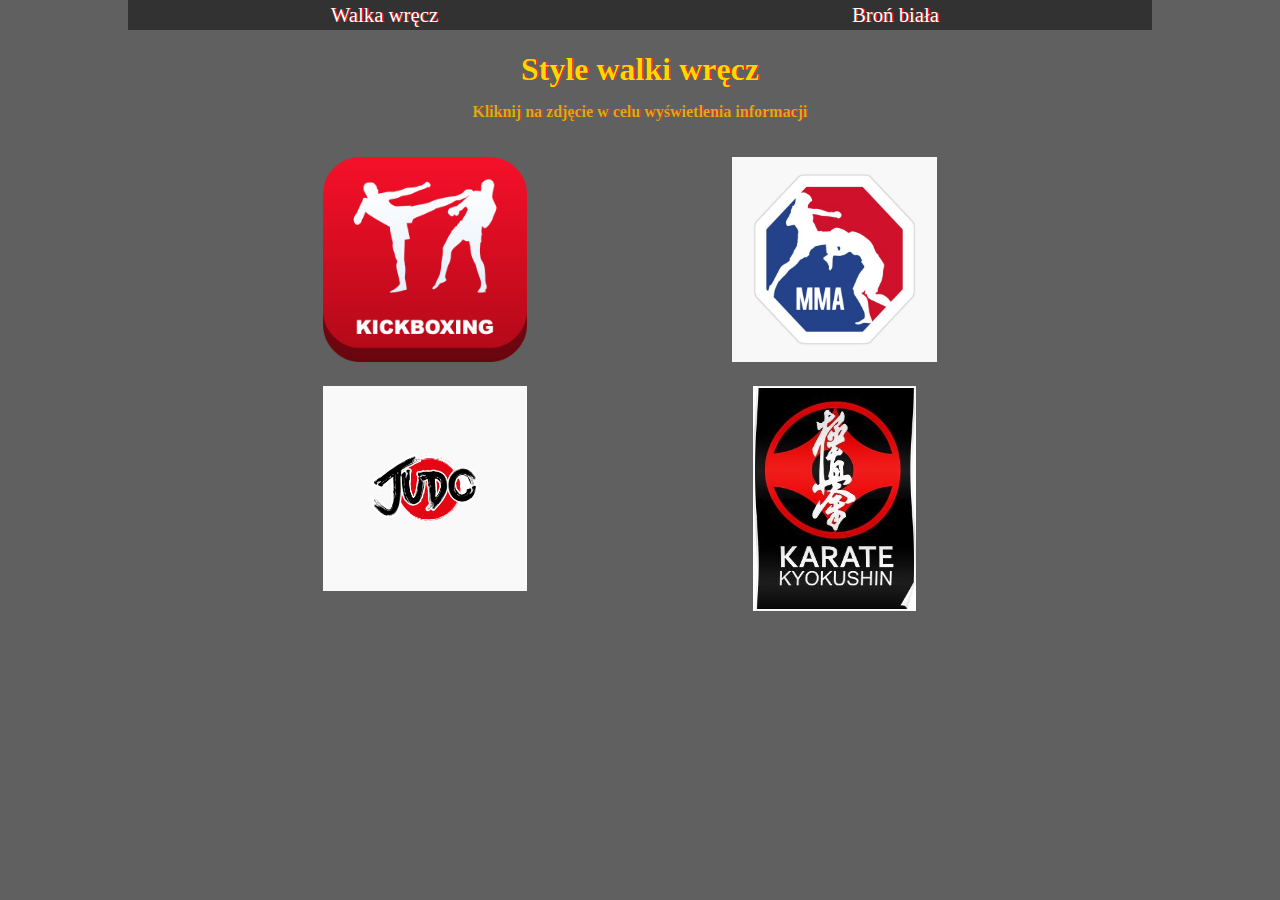
<file: index.html>
<!DOCTYPE html>
<html lang="pl">
<head>
    <meta charset="UTF-8">
    <meta http-equiv="X-UA-Compatible" content="IE=edge">
    <meta name="viewport" content="width=device-width, initial-scale=1.0">
    <title>Strona Główna</title>
    <link rel="stylesheet" href="files/styl1.css">
</head>
<body>
<div id="con">
        <div id="h1l">
            <table>
                <tr id="test"><td><a href="index.html">Walka wręcz</a></td><td><a href="files/Untitled-5.html">Broń biała</a></td></tr>
            </table>
        </div>
    <div id="main-block">
       <div id="top"><h1>Style walki wręcz<br/> <span>Kliknij na zdjęcie w celu wyświetlenia informacji</span></h1></div>
    <div id="m2">
       <div class="bl">
        <a href="files/Untitled-1.html"><img src="files/kb.png"class="kb"></a> 
       </div>
       <div class="bl">
        <a href="files/Untitled-2.html"><img src="files/mma.jpg" class="kb"></a>
       </div>
       <div style="clear: both;"></div>
       <div class="bl">
        <a href="files/Untitled-3.html"><img src="files/judo.jpg"class="kb"></a>
       </div>
       <div class="bl">
        <a href="files/Untitled-4.html"><img src="files/ka.jpg"id="mm"></a>
       </div>
    
       <div style="clear:both;"></div>
    </div>
    </div>
    
    <div id="foot">
    </div>
</div>
</body>
</html>
</file>
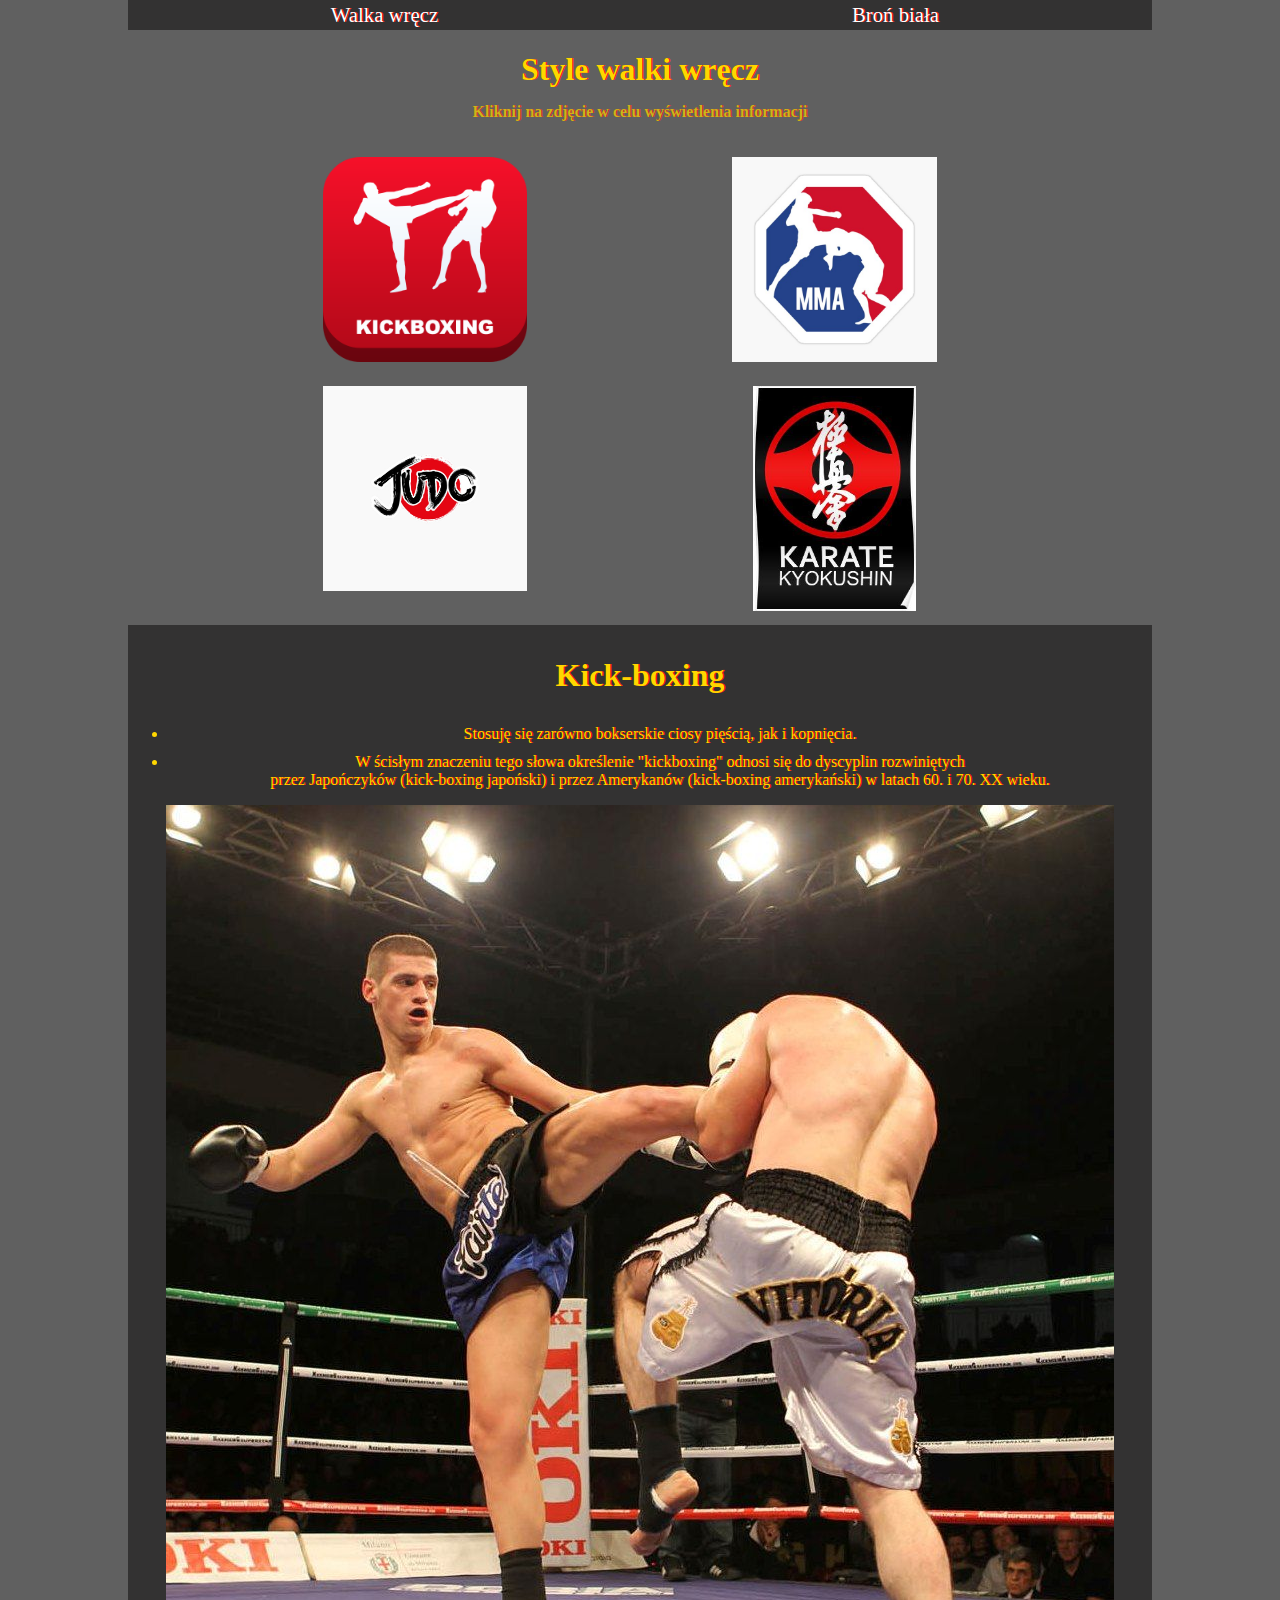
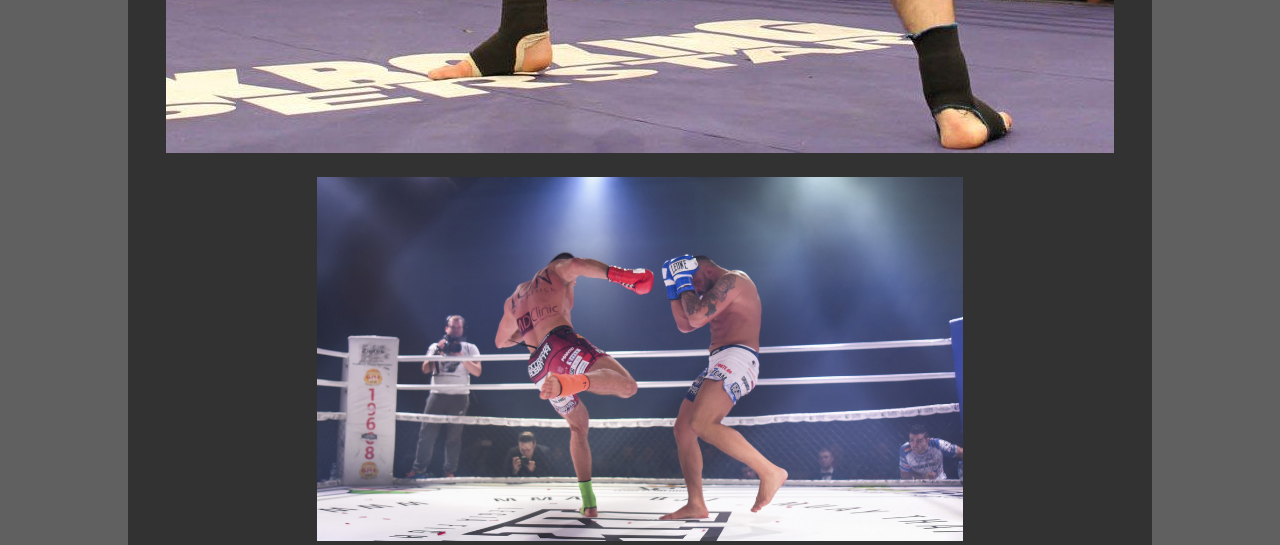
<file: files/Untitled-1.html>
<!DOCTYPE html>
<html lang="pl">
<head>
    <meta charset="UTF-8">
    <meta http-equiv="X-UA-Compatible" content="IE=edge">
    <meta name="viewport" content="width=device-width, initial-scale=1.0">
    <title>Strona Główna</title>
    <link rel="stylesheet" href="styl1.css">
</head>
<body>
<div id="con">
        <div id="h1l">
            <table>
                <tr id="test"><td><a href="../index.html">Walka wręcz</a></td><td><a href="Untitled-5.html">Broń biała</a></td></tr>
            </table>
        </div>
    <div id="main-block">
       <div id="top"><h1>Style walki wręcz<br/> <span>Kliknij na zdjęcie w celu wyświetlenia informacji</span></h1></div>
    <div id="m2">
       <div class="bl">
        <a href="Untitled-1.html"><img src="kb.png" class="kb"></a>
       </div>
       <div class="bl">
        <a href="Untitled-2.html"><img src="mma.jpg" class="kb"></a>
       </div>
       <div style="clear: both;"></div>
       <div class="bl">
        <a href="Untitled-3.html"><img src="judo.jpg"class="kb"></a>
       </div>
       <div class="bl">
        <a href="Untitled-4.html"><img src="ka.jpg"id="mm"></a>
       </div>
    
       <div style="clear:both;"></div>
    </div>
       <div id="bot">
        <h1>Kick-boxing</h1>
        <ul>
            <li>Stosuję się zarówno bokserskie ciosy pięścią, jak i kopnięcia.</li>
            <li>W ścisłym znaczeniu tego słowa określenie "kickboxing" odnosi się do dyscyplin rozwiniętych <br/>przez Japończyków (kick-boxing japoński) i przez Amerykanów (kick-boxing amerykański) w latach 60. i 70. XX wieku.</li>
        </ul>
        <img src="kick1.jpg"><br/>
        <img src="kick2.jpg" id="kick2"><br/>
        
    </div>
    </div>
    
    <div id="foot">
    </div>
</div>
</body>
</html>
</file>
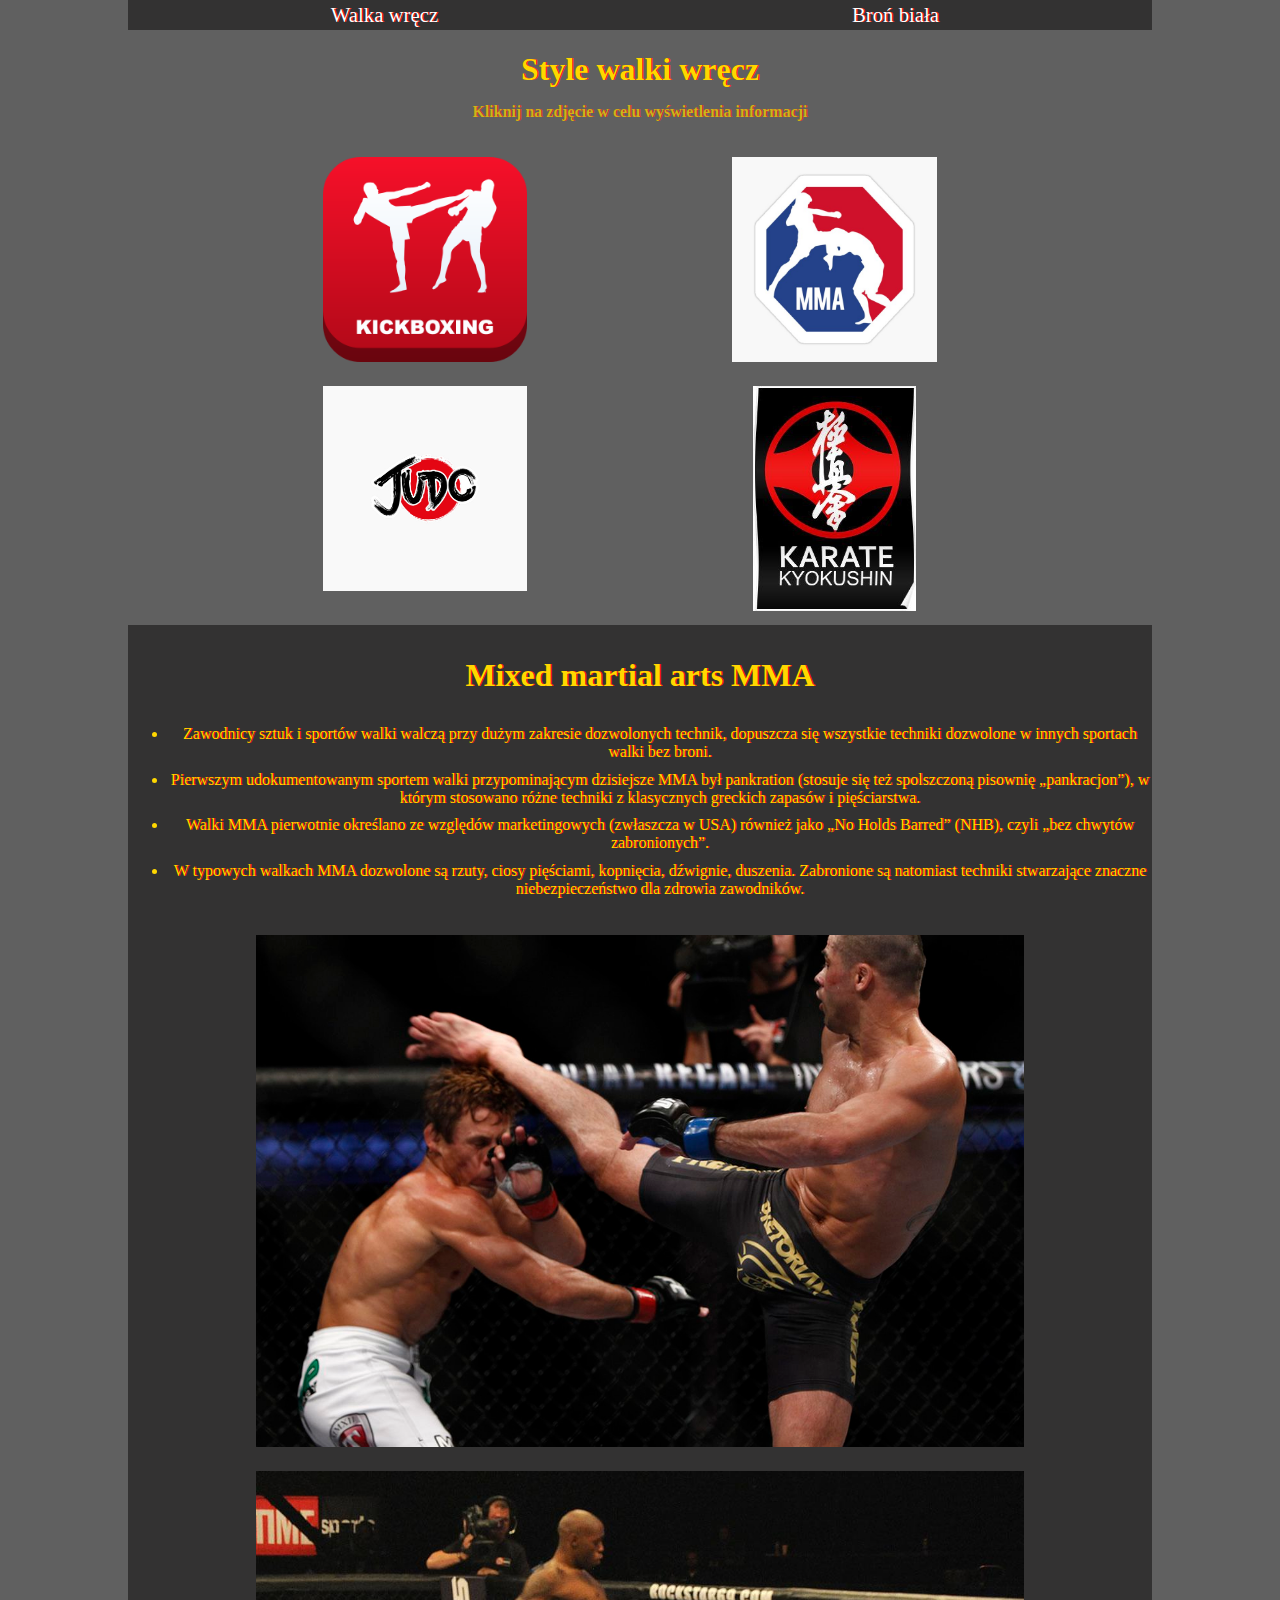
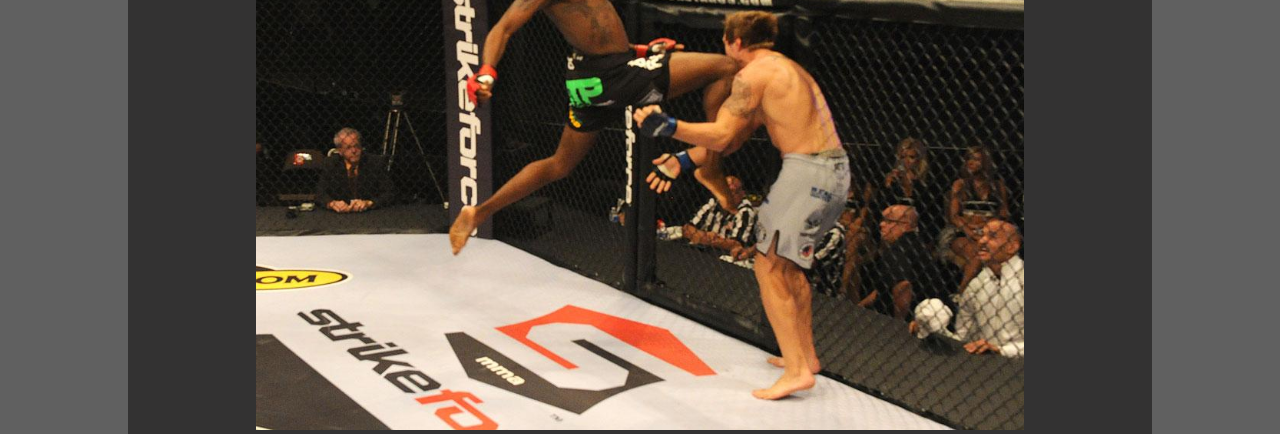
<file: files/Untitled-2.html>
<!DOCTYPE html>
<html lang="pl">
<head>
    <meta charset="UTF-8">
    <meta http-equiv="X-UA-Compatible" content="IE=edge">
    <meta name="viewport" content="width=device-width, initial-scale=1.0">
    <title>Strona Główna</title>
    <link rel="stylesheet" href="styl1.css">
</head>
<body>
<div id="con">
        <div id="h1l">
            <table>
                <tr id="test"><td><a href="../index.html">Walka wręcz</a></td><td><a href="Untitled-5.html">Broń biała</a></td></tr>
            </table>
        </div>
    <div id="main-block">
       <div id="top"><h1>Style walki wręcz<br/> <span>Kliknij na zdjęcie w celu wyświetlenia informacji</span></h1></div>
    <div id="m2">
       <div class="bl">
        <a href="Untitled-1.html"><img src="kb.png" class="kb"></a>
       </div>
       <div class="bl">
        <a href="Untitled-2.html"><img src="mma.jpg" class="kb"></a>
       </div>
       <div style="clear: both;"></div>
       <div class="bl">
        <a href="Untitled-3.html"><img src="judo.jpg"class="kb"></a>
       </div>
       <div class="bl">
        <a href="Untitled-4.html"><img src="ka.jpg"id="mm"></a>
       </div>
    
       <div style="clear:both;"></div>
    </div>
       <div id="bot">
        <h1>Mixed martial arts MMA</h1>
        <ul>
            <li>Zawodnicy sztuk i sportów walki walczą przy dużym zakresie dozwolonych technik, dopuszcza się wszystkie techniki dozwolone w innych sportach walki bez broni.</li>
            <li>Pierwszym udokumentowanym sportem walki przypominającym dzisiejsze MMA był pankration 
                (stosuje się też spolszczoną pisownię „pankracjon”), w którym stosowano różne techniki z klasycznych greckich zapasów i pięściarstwa. </li>
            <li>Walki MMA pierwotnie określano ze względów marketingowych (zwłaszcza w USA) również jako „No Holds Barred” (NHB), czyli „bez chwytów zabronionych”.</li>
            <li>W typowych walkach MMA dozwolone są rzuty, ciosy pięściami, kopnięcia, dźwignie, duszenia. Zabronione są natomiast techniki stwarzające znaczne niebezpieczeństwo dla zdrowia zawodników.</li>
        </ul>
        <img src="101.jpg"class="ju"><br/>
        <img src="102.jpg"class="ju"><br/>
        
    </div>
    </div>
    
    <div id="foot">
    </div>
</div>
</body>
</html>
</file>
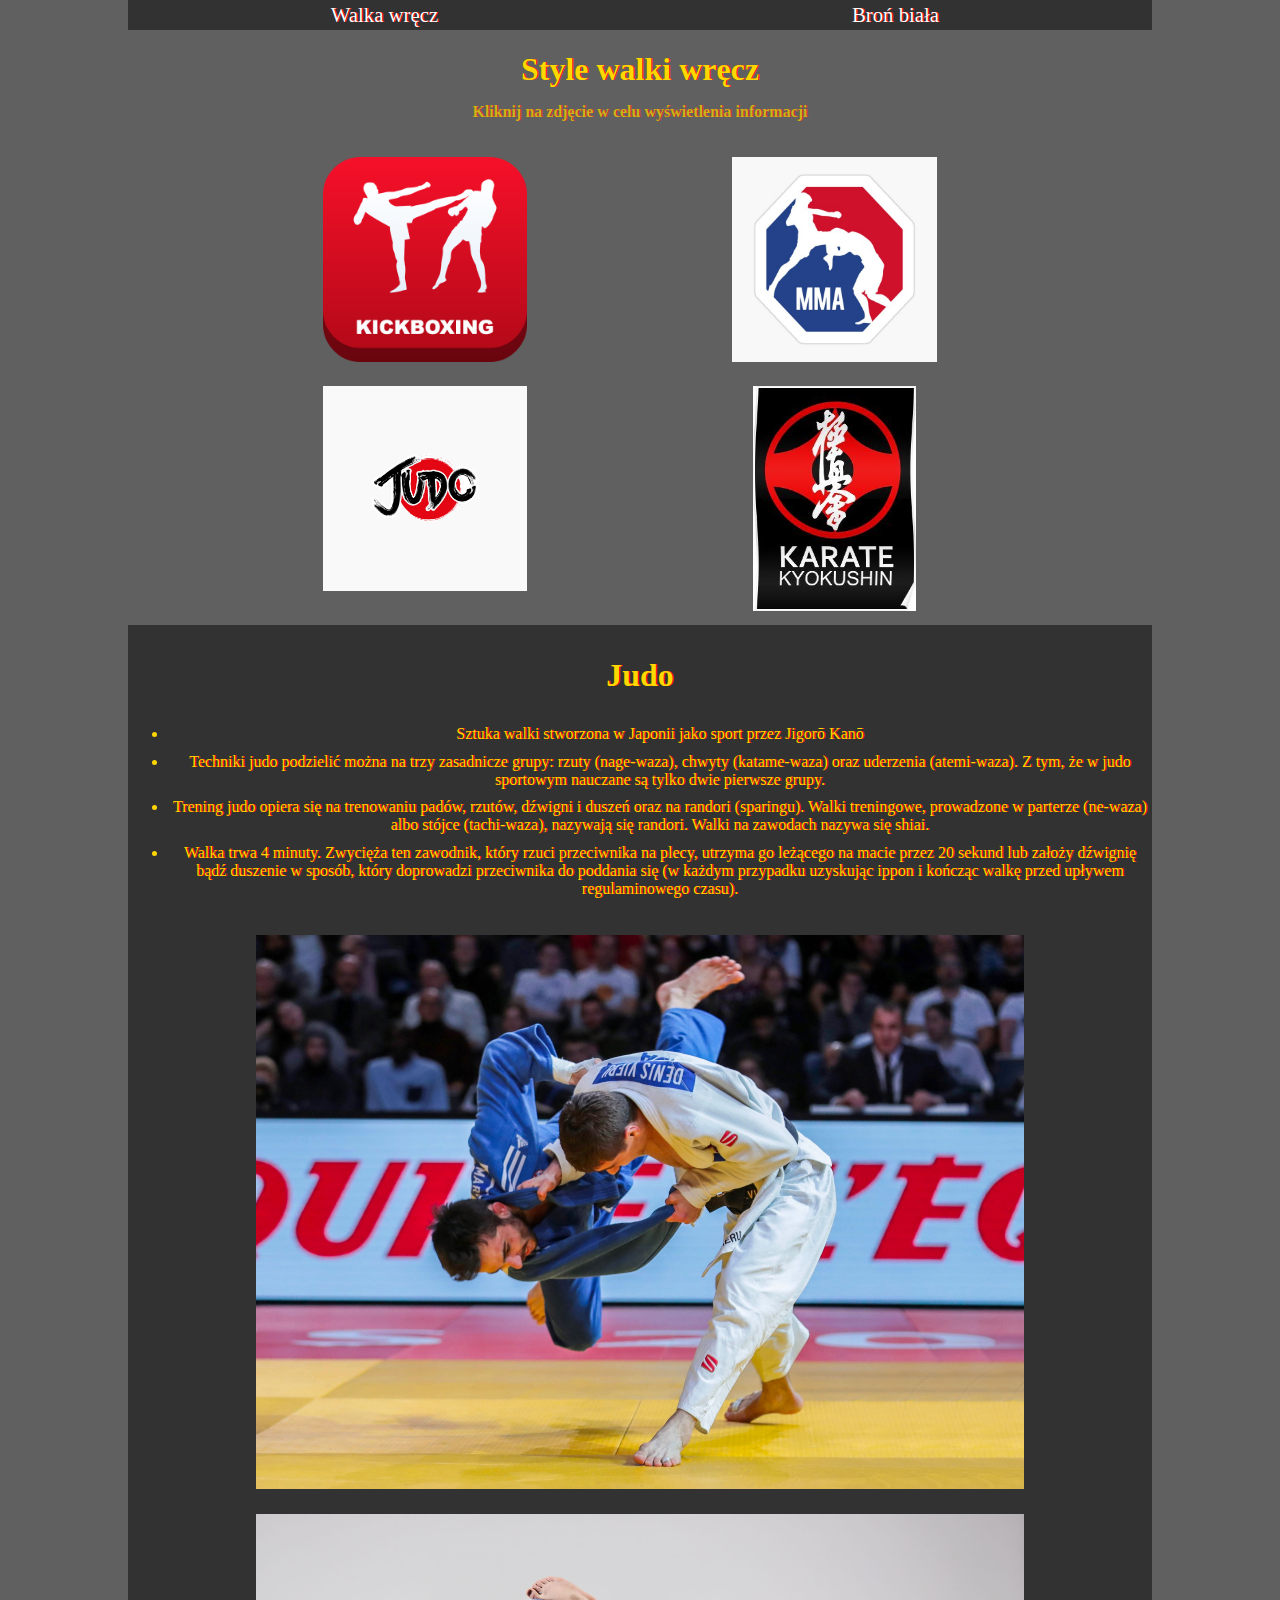
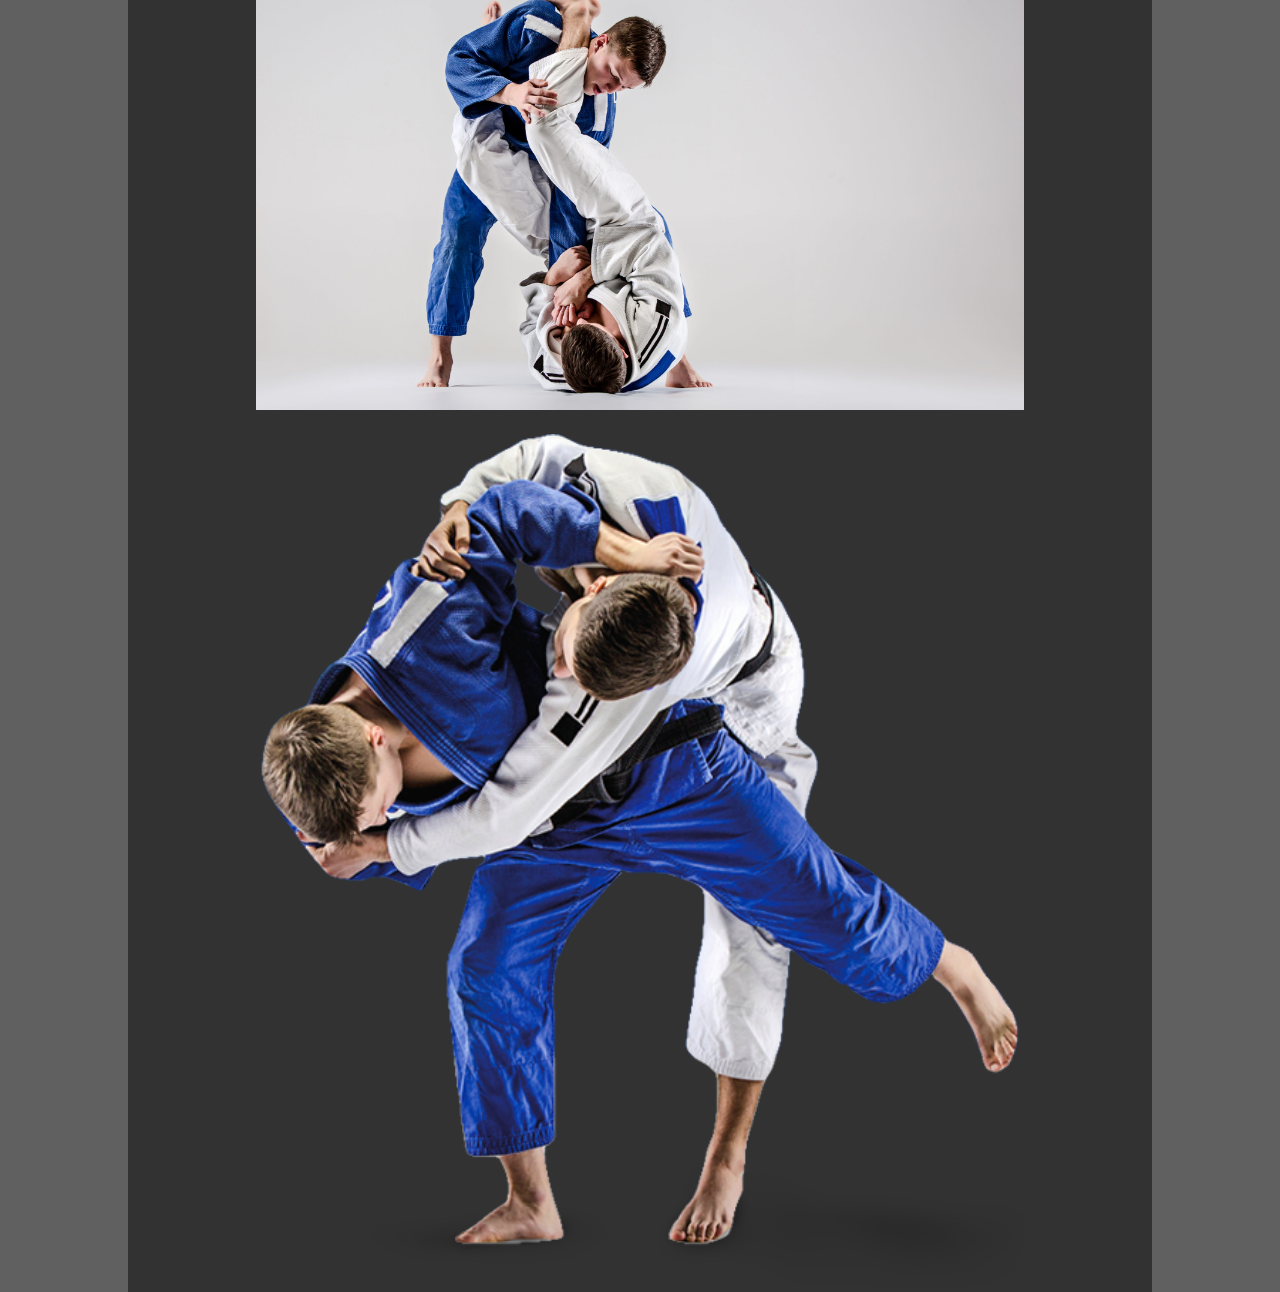
<file: files/Untitled-3.html>
<!DOCTYPE html>
<html lang="pl">
<head>
    <meta charset="UTF-8">
    <meta http-equiv="X-UA-Compatible" content="IE=edge">
    <meta name="viewport" content="width=device-width, initial-scale=1.0">
    <title>Strona Główna</title>
    <link rel="stylesheet" href="styl1.css">
</head>
<body>
<div id="con">
        <div id="h1l">
            <table>
                <tr id="test"><td><a href="../index.html">Walka wręcz</a></td><td><a href="Untitled-5.html">Broń biała</a></td></tr>
            </table>
        </div>
    <div id="main-block">
       <div id="top"><h1>Style walki wręcz<br/> <span>Kliknij na zdjęcie w celu wyświetlenia informacji</span></h1></div>
    <div id="m2">
       <div class="bl">
        <a href="Untitled-1.html"><img src="kb.png" class="kb"></a>
       </div>
       <div class="bl">
        <a href="Untitled-2.html"><img src="mma.jpg" class="kb"></a>
       </div>
       <div style="clear: both;"></div>
       <div class="bl">
        <a href="Untitled-3.html"><img src="judo.jpg"class="kb"></a>
       </div>
       <div class="bl">
        <a href="Untitled-4.html"><img src="ka.jpg"id="mm"></a>
       </div>
    
       <div style="clear:both;"></div>
    </div>
       <div id="bot">
        <h1>Judo</h1>
        <ul>
            <li>Sztuka walki stworzona w Japonii jako sport przez Jigorō Kanō</li>
            <li>Techniki judo podzielić można na trzy zasadnicze grupy: rzuty (nage-waza), chwyty (katame-waza) oraz uderzenia (atemi-waza). Z tym, że w judo sportowym nauczane są tylko dwie pierwsze grupy. </li>
            <li>Trening judo opiera się na trenowaniu padów, rzutów, dźwigni i duszeń oraz na randori (sparingu). Walki treningowe, prowadzone w parterze (ne-waza) albo stójce (tachi-waza), nazywają się randori. Walki na zawodach nazywa się shiai.</li>
            <li>Walka trwa 4 minuty. Zwycięża ten zawodnik, który rzuci przeciwnika na plecy, utrzyma go leżącego na macie przez 20 sekund lub założy dźwignię bądź duszenie w sposób, który doprowadzi przeciwnika do poddania się (w każdym przypadku uzyskując ippon i kończąc walkę przed upływem regulaminowego czasu). </li>
        </ul>
        <img src="j1.jpg" class="ju"><br/>
        <img src="j2.jpg" class="ju"><br/>
        <img src="j3.png" class="ju">
        
    </div>
    </div>
    
    <div id="foot">
    </div>
</div>
</body>
</html>
</file>
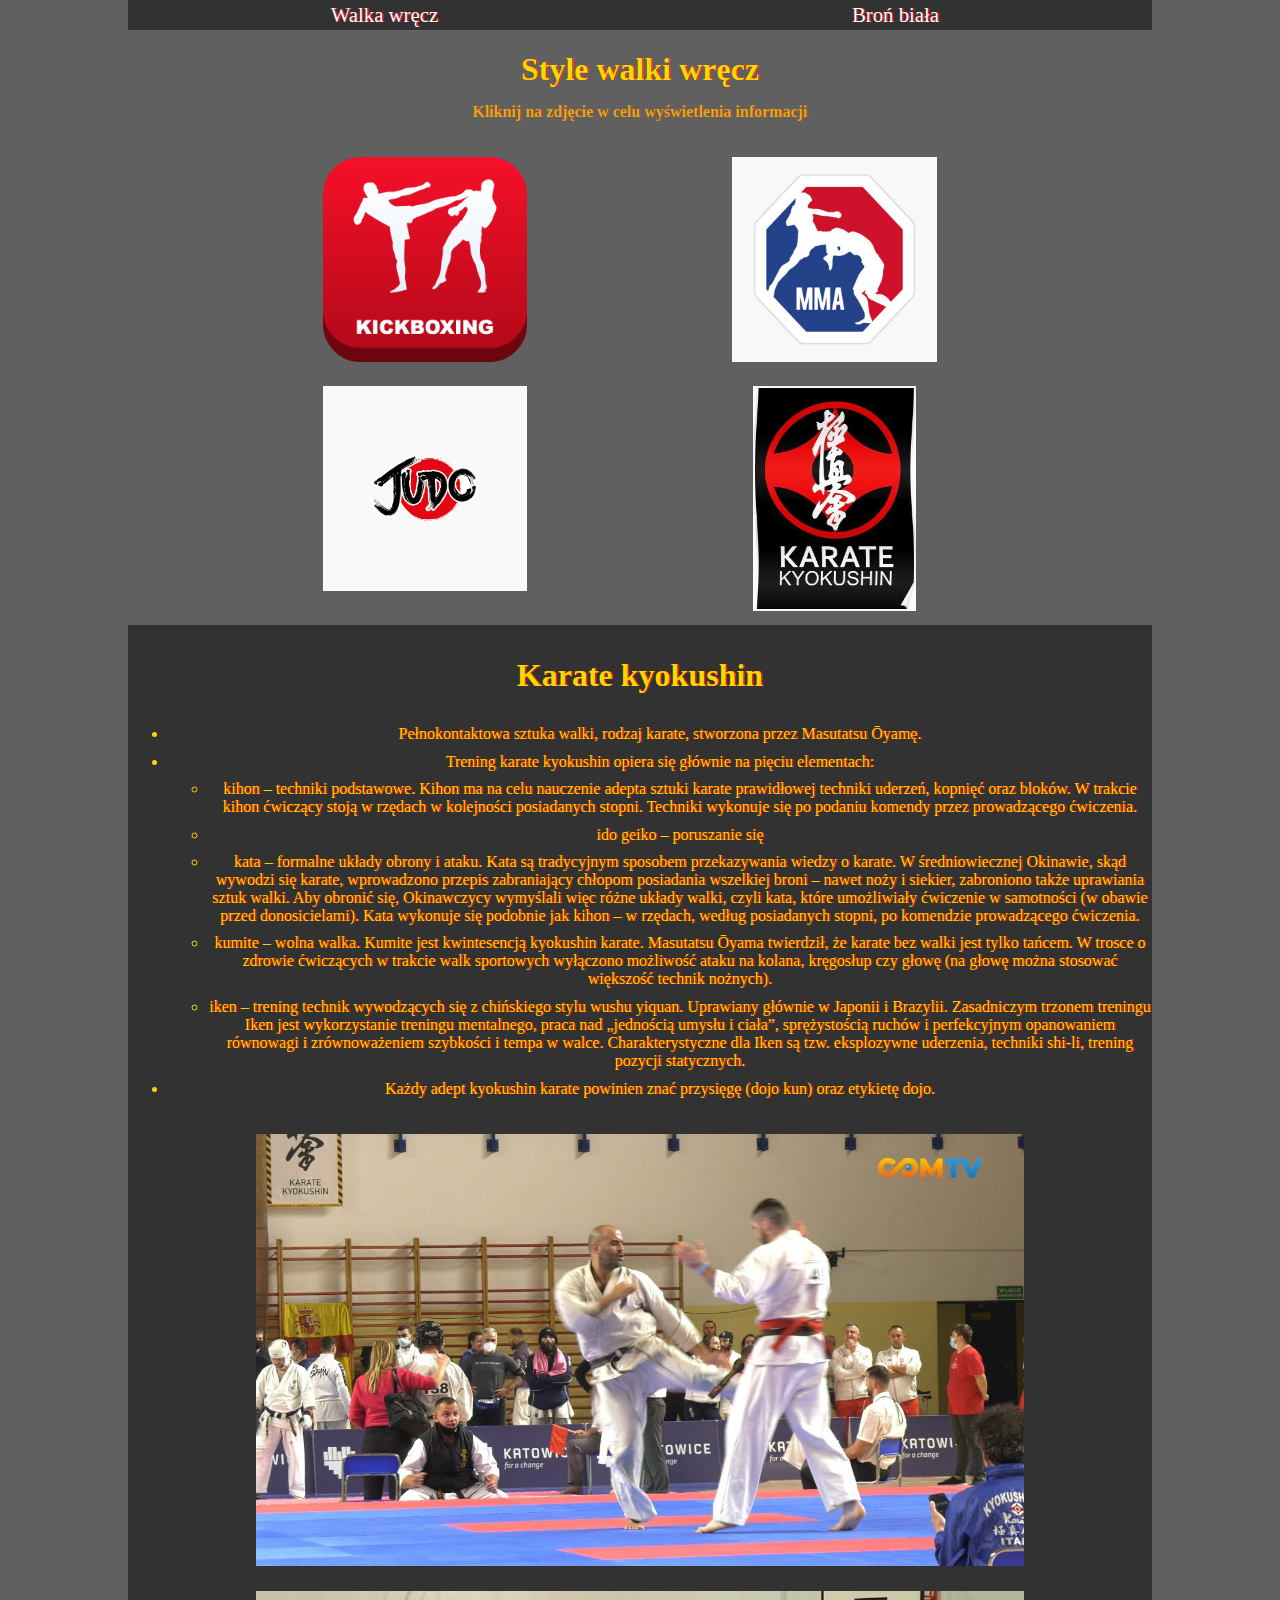
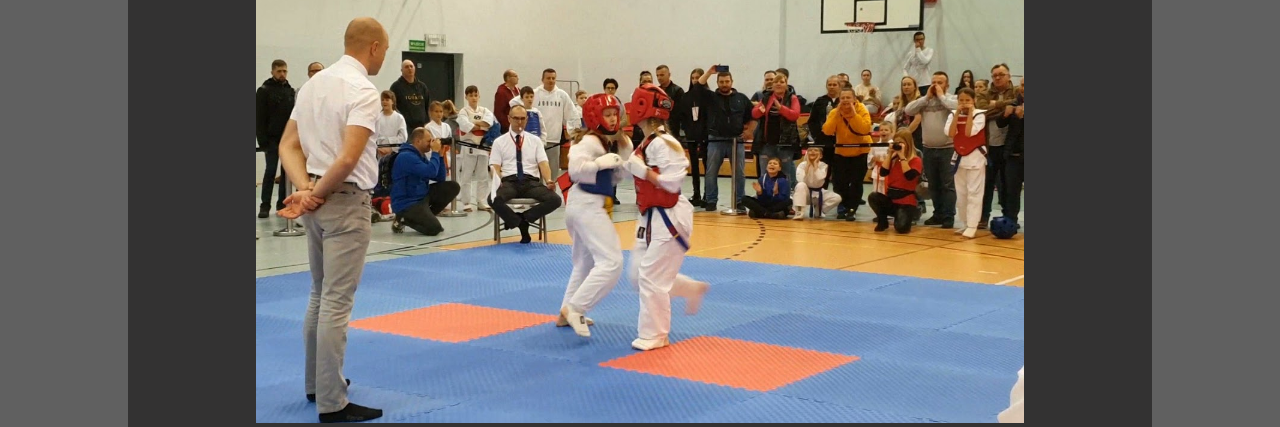
<file: files/Untitled-4.html>
<!DOCTYPE html>
<html lang="pl">
<head>
    <meta charset="UTF-8">
    <meta http-equiv="X-UA-Compatible" content="IE=edge">
    <meta name="viewport" content="width=device-width, initial-scale=1.0">
    <title>Strona Główna</title>
    <link rel="stylesheet" href="styl1.css">
</head>
<body>
<div id="con">
        <div id="h1l">
            <table>
                <tr id="test"><td><a href="../index.html">Walka wręcz</a></td><td><a href="Untitled-5.html">Broń biała</a></td></tr>
            </table>
        </div>
    <div id="main-block">
       <div id="top"><h1>Style walki wręcz<br/> <span>Kliknij na zdjęcie w celu wyświetlenia informacji</span></h1></div>
    <div id="m2">
       <div class="bl">
        <a href="Untitled-1.html"><img src="kb.png" class="kb"></a>
       </div>
       <div class="bl">
        <a href="Untitled-2.html"><img src="mma.jpg" class="kb"></a>
       </div>
       <div style="clear: both;"></div>
       <div class="bl">
        <a href="Untitled-3.html"><img src="judo.jpg"class="kb"></a>
       </div>
       <div class="bl">
        <a href="Untitled-4.html"><img src="ka.jpg"id="mm"></a>
       </div>
    
       <div style="clear:both;"></div>
    </div>
       <div id="bot">
        <h1>Karate kyokushin</h1>
        <ul>
            <li>Pełnokontaktowa sztuka walki, rodzaj karate, stworzona przez Masutatsu Ōyamę.</li>
            <li>Trening karate kyokushin opiera się głównie na pięciu elementach: 
                <ul><li>kihon – techniki podstawowe. Kihon ma na celu nauczenie adepta sztuki karate prawidłowej techniki uderzeń, kopnięć oraz bloków. W trakcie kihon ćwiczący 
                    stoją w rzędach w kolejności posiadanych stopni. Techniki wykonuje się po podaniu komendy przez prowadzącego ćwiczenia.</li>
                <li>ido geiko – poruszanie się</li>
                <li>kata – formalne układy obrony i ataku. Kata są tradycyjnym sposobem przekazywania wiedzy o karate. W średniowiecznej Okinawie, skąd wywodzi się karate, wprowadzono przepis zabraniający chłopom posiadania wszelkiej broni – nawet noży i siekier, zabroniono także uprawiania sztuk walki. Aby obronić się, Okinawczycy wymyślali więc różne układy walki, czyli kata, które umożliwiały ćwiczenie w samotności (w obawie przed donosicielami). Kata wykonuje się podobnie jak kihon – w rzędach, według posiadanych stopni, po komendzie prowadzącego ćwiczenia.</li>
                <li>kumite – wolna walka. Kumite jest kwintesencją kyokushin karate. Masutatsu Ōyama twierdził, że karate bez walki jest tylko tańcem. W trosce o zdrowie ćwiczących w trakcie walk sportowych wyłączono możliwość ataku na kolana, kręgosłup czy głowę (na głowę można stosować większość technik nożnych).</li>
                <li>iken – trening technik wywodzących się z chińskiego stylu wushu yiquan. Uprawiany głównie w Japonii i Brazylii. Zasadniczym trzonem treningu Iken jest wykorzystanie treningu mentalnego, praca nad „jednością umysłu i ciała”, sprężystością ruchów i perfekcyjnym opanowaniem równowagi i zrównoważeniem szybkości i tempa w walce. Charakterystyczne dla Iken są tzw. eksplozywne uderzenia, techniki shi-li, trening pozycji statycznych.</li>
            </ul>
            </li>
            <li>Każdy adept kyokushin karate powinien znać przysięgę (dojo kun) oraz etykietę dojo. </li>
        </ul>
        <img src="kar1.jpg"class="ju"><br/>
        <img src="kar2.jpg"class="ju"><br/>
        
    </div>
    </div>
    
    <div id="foot">
    </div>
</div>
</body>
</html>
</file>
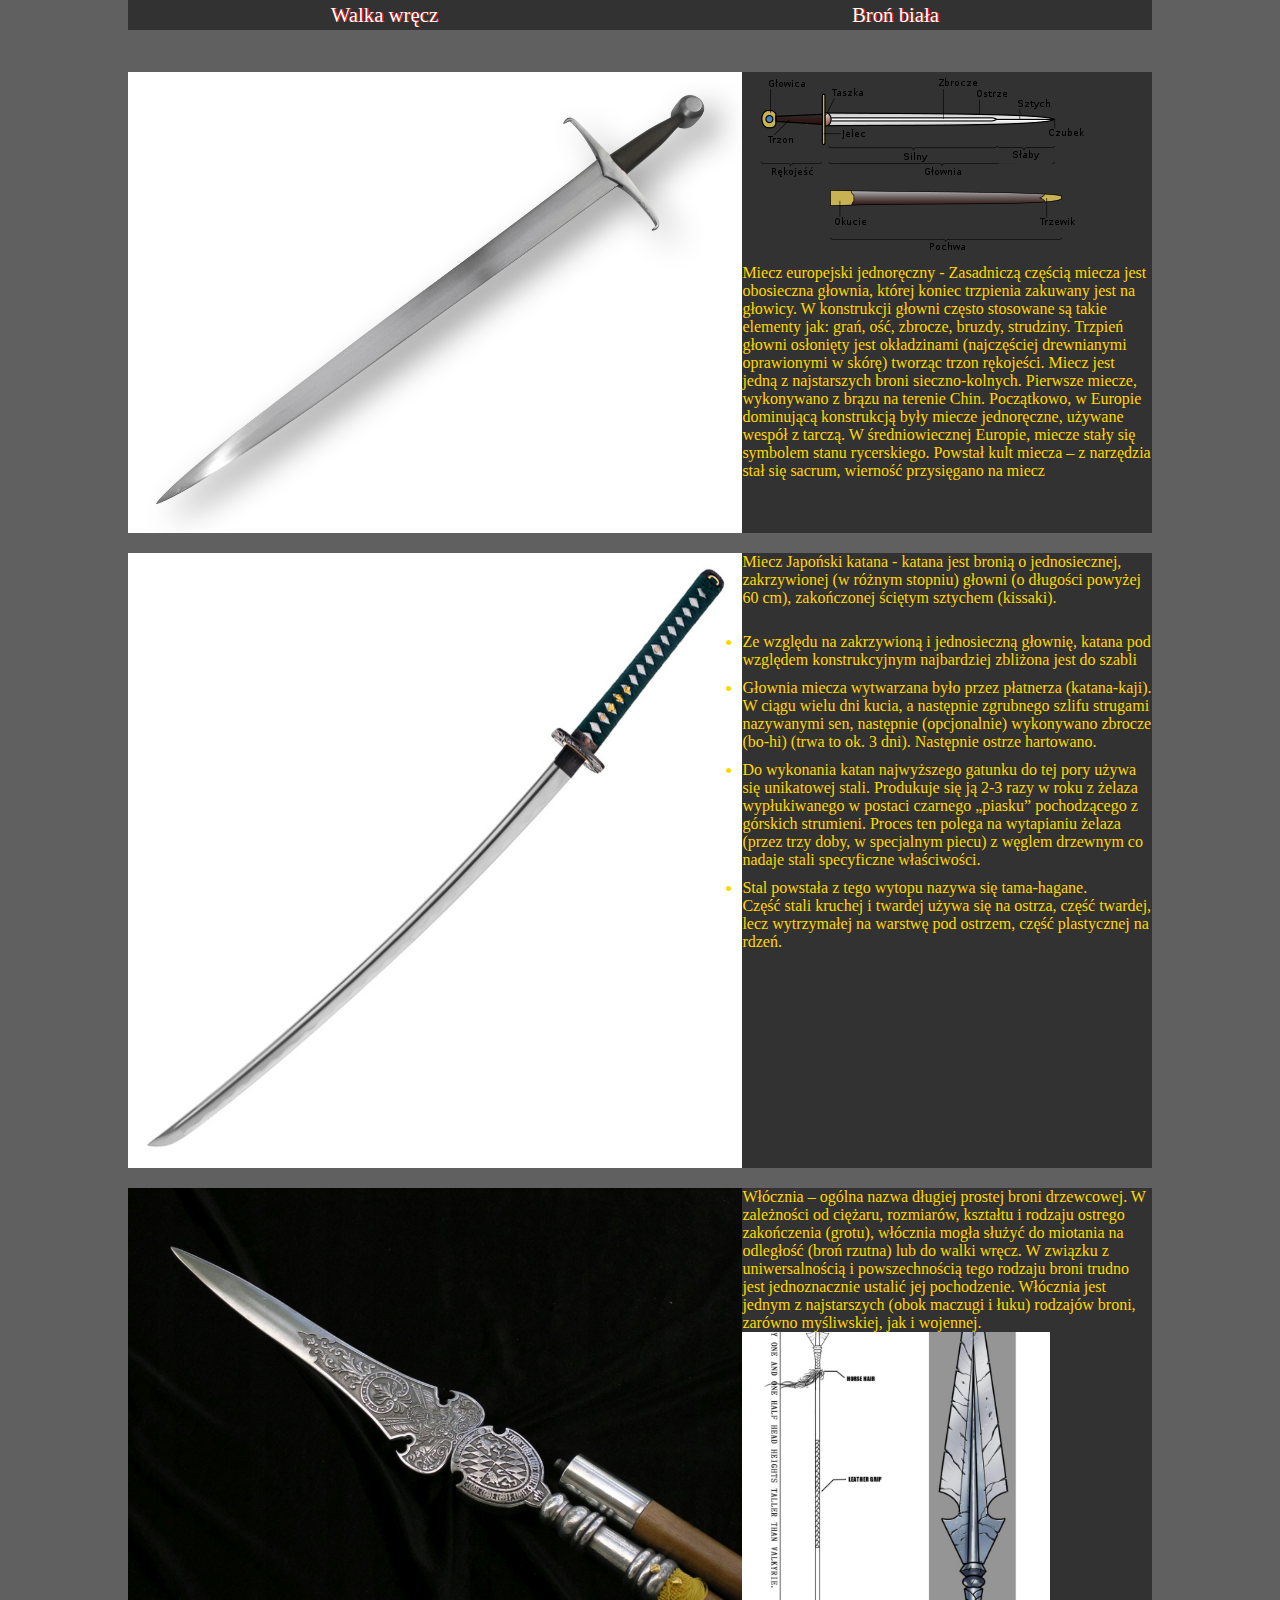
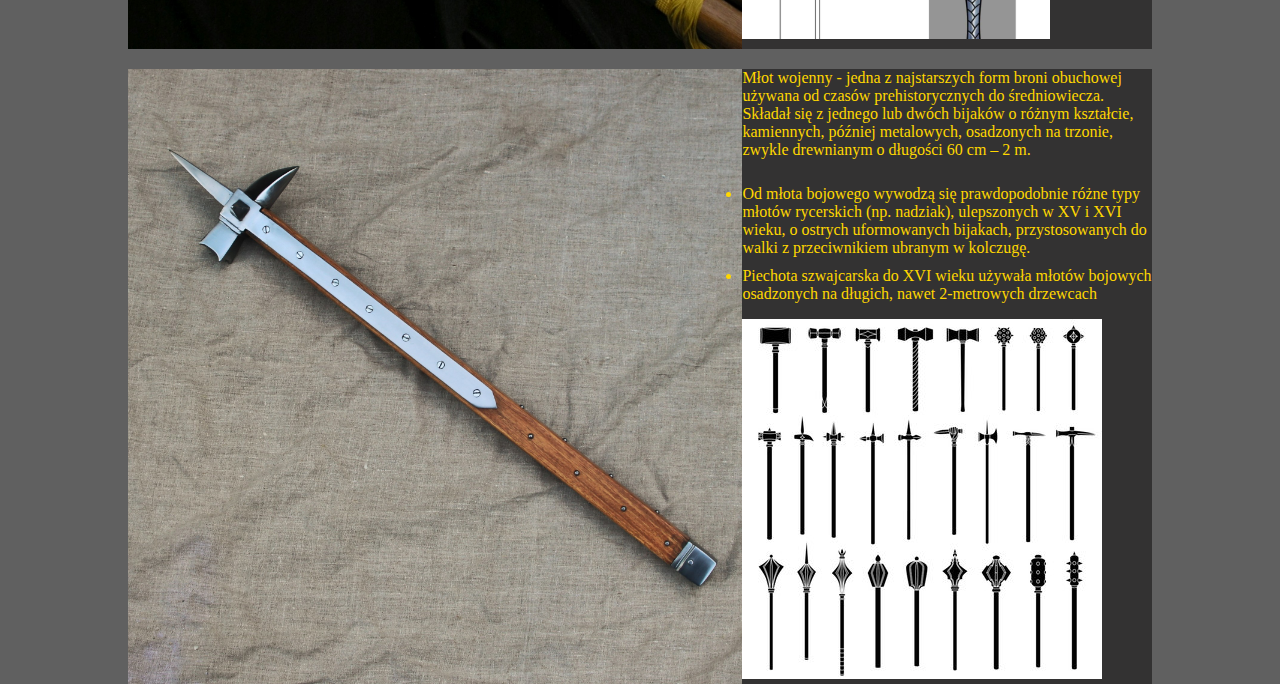
<file: files/Untitled-5.html>
<!DOCTYPE html>
<html lang="pl">
<head>
    <meta charset="UTF-8">
    <meta http-equiv="X-UA-Compatible" content="IE=edge">
    <meta name="viewport" content="width=device-width, initial-scale=1.0">
    <title>Strona Główna</title>
    <link rel="stylesheet" href="styl1.css">
</head>
<body>
<div id="con">
        <div id="h1l">
            <table>
                <tr id="test"><td><a href="../index.html">Walka wręcz</a></td><td><a href="Untitled-5.html">Broń biała</a></td></tr>
            </table>
        </div>
    <div id="main-block">
       <div id="top"><h1></h1></div>
    <div id="m3">
       <div class="mmw">
       <img src="m1.JPG" class="mm1"><img src="ma.png"><br/>Miecz europejski jednoręczny - Zasadniczą częścią miecza jest obosieczna głownia, której koniec trzpienia zakuwany jest na głowicy. 
       W konstrukcji głowni często stosowane są takie 
       elementy jak: grań, ość, zbrocze, bruzdy, strudziny. Trzpień głowni osłonięty jest okładzinami (najczęściej drewnianymi oprawionymi w skórę) tworząc trzon rękojeści.
       Miecz jest jedną z najstarszych broni sieczno-kolnych. Pierwsze miecze, wykonywano z brązu na terenie Chin.
       Początkowo, w Europie dominującą konstrukcją były miecze jednoręczne, używane wespół z tarczą.
       W średniowiecznej Europie, miecze stały się symbolem stanu rycerskiego. Powstał kult miecza – z narzędzia stał się sacrum, wierność przysięgano na miecz
       </div>
       <div class="mmw">
        <img src="m2.jpg" class="mm1">Miecz Japoński katana - katana jest bronią o jednosiecznej, zakrzywionej (w różnym stopniu) głowni (o długości powyżej 60 cm), zakończonej ściętym sztychem (kissaki).
        <ul><li>Ze względu na zakrzywioną i jednosieczną głownię, katana pod względem konstrukcyjnym najbardziej zbliżona jest do szabli</li>
       <li>Głownia miecza wytwarzana było przez płatnerza (katana-kaji). W ciągu wielu dni kucia, a następnie zgrubnego szlifu strugami nazywanymi sen, następnie (opcjonalnie) wykonywano zbrocze (bo-hi) (trwa to ok. 3 dni). Następnie ostrze hartowano.</li>
        <li>Do wykonania katan najwyższego gatunku do tej pory używa się unikatowej stali. Produkuje się ją 2-3 razy w roku z żelaza wypłukiwanego w postaci czarnego „piasku” pochodzącego z górskich strumieni. Proces ten polega na wytapianiu żelaza (przez trzy doby, w specjalnym piecu) z węglem drzewnym co nadaje stali specyficzne właściwości.</li>
         <li>Stal powstała z tego wytopu nazywa się tama-hagane. <br/>Część stali kruchej i twardej używa się na ostrza, część twardej, lecz wytrzymałej na warstwę pod ostrzem, część plastycznej na rdzeń.</li>
        </ul>
        </div>
       <div class="mmw">
        <img src="m4.jpg"class="mm1">Włócznia – ogólna nazwa długiej prostej broni drzewcowej. W zależności od ciężaru, rozmiarów, kształtu i rodzaju ostrego zakończenia (grotu), włócznia mogła służyć do miotania na
         odległość (broń rzutna) lub do walki wręcz. 
         W związku z uniwersalnością i powszechnością tego rodzaju broni trudno jest jednoznacznie ustalić jej pochodzenie. 
         Włócznia jest jednym z najstarszych (obok maczugi i łuku) rodzajów broni, zarówno myśliwskiej, jak i wojennej.<br/>
         <img src="spear.jpg" width="30%">
       </div>
       <div class="mmw">
        <img src="m5.jpg"class="mm1">Młot wojenny - jedna z najstarszych form broni obuchowej używana od czasów prehistorycznych do średniowiecza. 
        Składał się z jednego lub dwóch bijaków o różnym kształcie, kamiennych, później metalowych, osadzonych na trzonie, zwykle drewnianym o długości 60 cm – 2 m. 
        <ul><li>
            Od młota bojowego wywodzą się prawdopodobnie różne typy młotów rycerskich (np. nadziak), ulepszonych w XV i XVI wieku, o ostrych uformowanych bijakach, przystosowanych do walki z przeciwnikiem ubranym w kolczugę. 
        </li>
        <li>
            Piechota szwajcarska do XVI wieku używała młotów bojowych osadzonych na długich, nawet 2-metrowych drzewcach
        </li>
    </ul>
    <img src="hammer.jpg">
       </div>
    
    </div>
    </div>
    
    <div id="foot">
    </div>
</div>
</body>
</html>
</file>
<file: files/styl1.css>
html,body
{
padding: 0;
margin: 0;
width: 100%;
height:100%;
font-family: Verdana;
}
body
{
    background-color: #606060;
}
#con
{
    width:80%;
    text-align: center;
    margin-left: auto;
    margin-right: auto;
}
#h1l,table,#test
{
    width: 100%;
    height: 3,5%;
    text-align: center;
    background-color: #333232;
}
#test > td
{
    width: 50%;
    height: 3,5%;
    font-size: 130%;
    text-shadow: 1px 0px red;
}
td>a:link {
    text-decoration: none;
    color: #fff;
  }
td>a:visited
{
    text-decoration: none;
    color: #fff;
}
td > a:hover
{
    color: lawngreen;
}
#main-block
{
    width: 100%;
    height: 90%;
    color: #FFD700;
    text-align: center;
}
#top
{
    width:100%;
    height:5%;
    text-shadow: 1px 0px red;
    text-align: center;
}
#top > h1 > span
{
    font-size: 50%;
    opacity: 0.7;
}
#m2
{
    padding-left:9%;
    width: 100%;
    height:50%;
    text-align: center;
}
.bl
{
    float: left;
    width: 40%;
    text-align: center;

    padding-top: 1%;
    padding-bottom: 1%;
}
.kb
{
    width:50%;
}
.kb:hover
{
    border:1px solid red;
}
#mm
{
    width:40%;
    height:70%;
}
#mm:hover
{
    border:1px solid red;
}
#bot
{
    text-align: center;
    background-color: #333232;
    text-shadow: 1px 0px red;
    padding-top: 1%;
}
#kick2
{
    margin-top: 2%;
    width:63%;
}
li
{
    padding-top: 1%;
}
.ju
{
    width:75%;
    padding-top: 2%;
}
#m3
{
    width: 100%;
    height:50%;
    text-align: left;
   
}
.mmw
{
    width:100%;
    float: left;
    margin-top: 2%;
    background-color: #333232;
}
.mm1
{
    width:60%;
    float:left;
}
</file>
